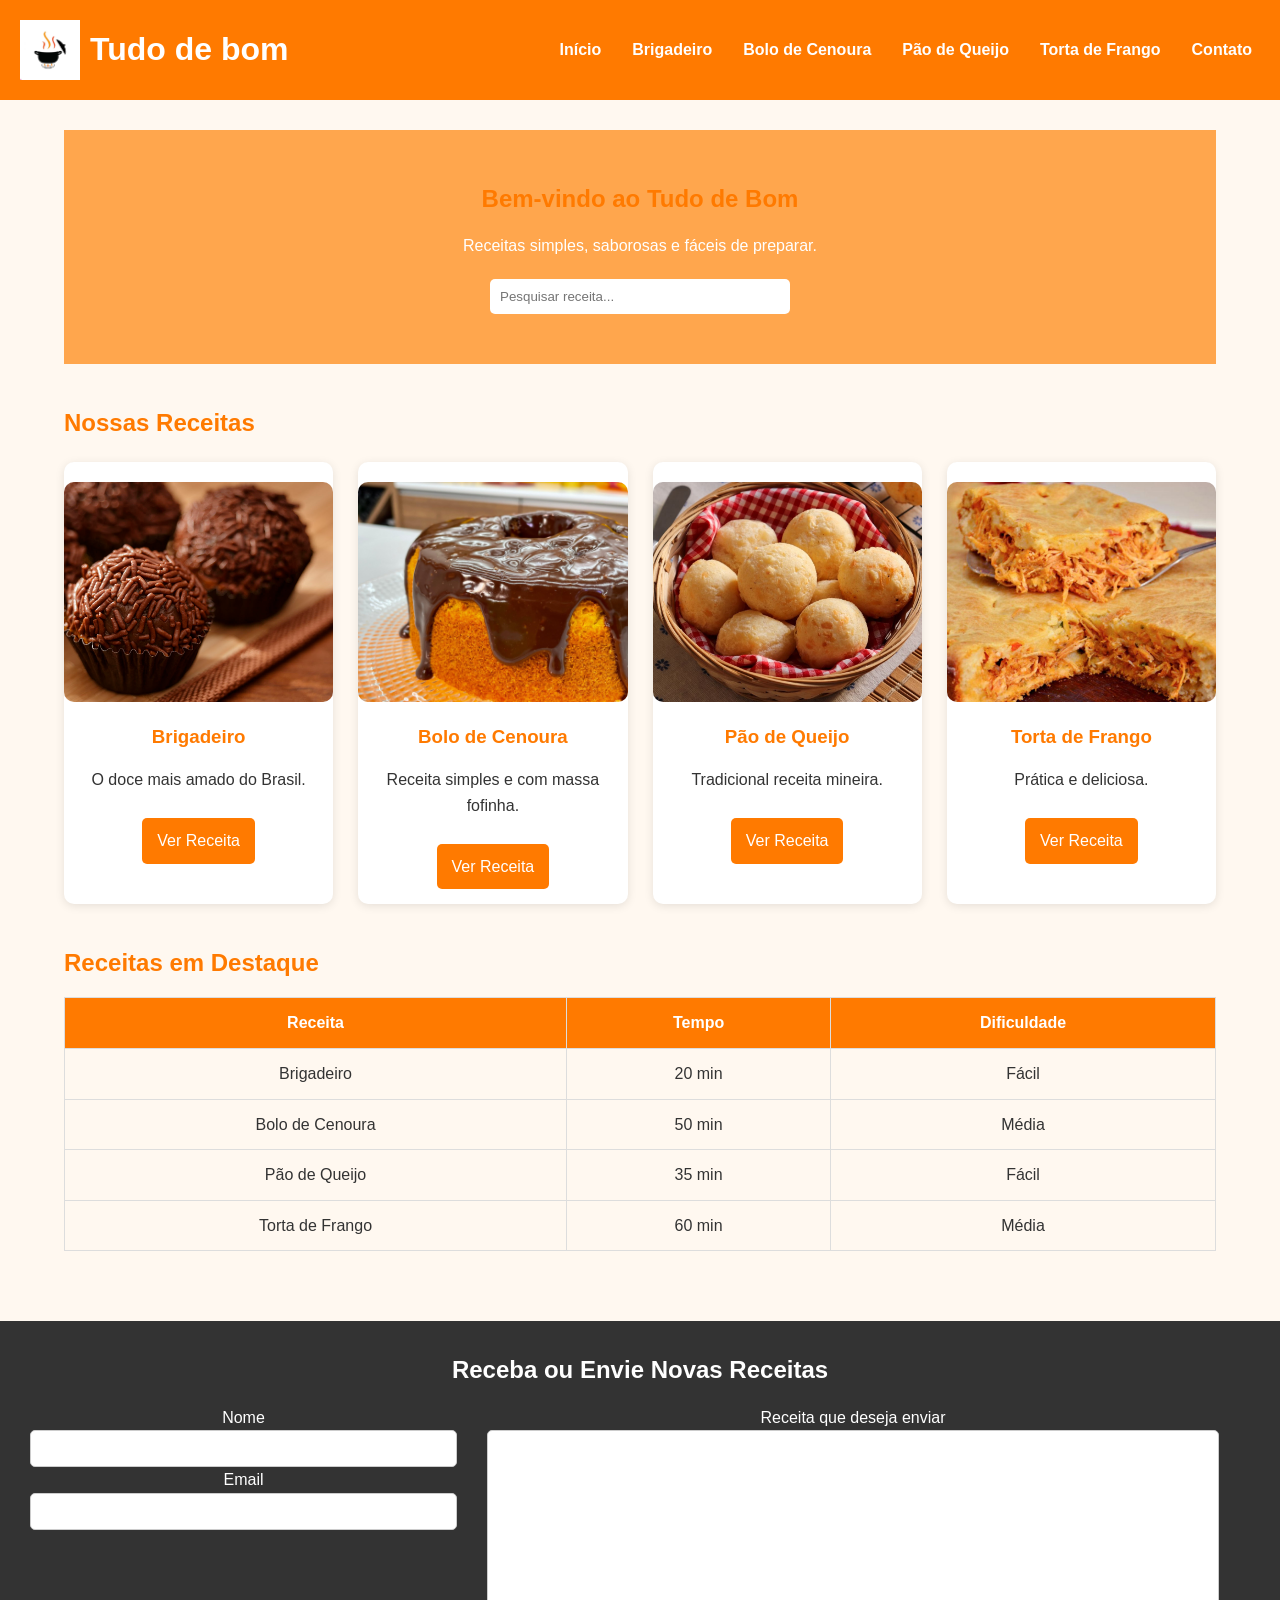
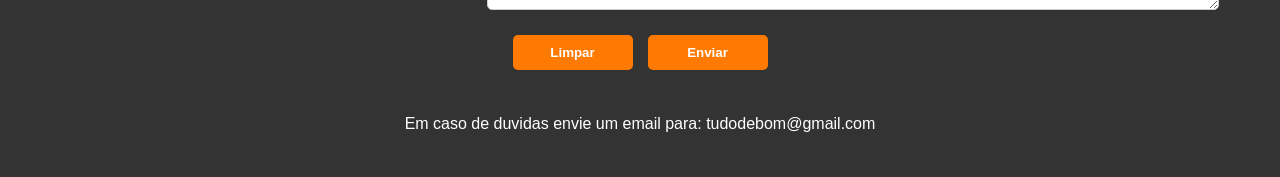
<file: projetoIDPW/index.html>
<!DOCTYPE html>
<html lang="pt-BR">

<head>
    <meta charset="UTF-8">
    <meta name="viewport" content="width=device-width, initial-scale=1.0">
    <title>Tudo de Bom</title>

    <link rel="icon" href="imagens/logo.png">

    <link rel="stylesheet" href="style.css">
</head>

<body>

<header>

    <div class="logo">
        <img src="imagens/logo.png" alt="Logo Tudo de Bom">
    <span>Tudo de bom</span>
    </div>

    <nav>
        <a href="index.html">Início</a>
        <a href="brigadeiro.html">Brigadeiro</a>
        <a href="bolo.html">Bolo de Cenoura</a>
        <a href="paodequeijo.html">Pão de Queijo</a>
        <a href="torta.html">Torta de Frango</a>
        <a href="#contato">Contato</a>
    </nav>

</header>

<main>

    <section class="banner">

        <h1>Bem-vindo ao Tudo de Bom</h1>

        <p>
            Receitas simples, saborosas e fáceis de preparar.
        </p>

        <input type="search"
               placeholder="Pesquisar receita..."
               aria-label="Pesquisar receita">

    </section>

    <section>

        <h2>Nossas Receitas</h2>

        <div class="receitas">

            <article class="card">

                <img src="imagens/brigadeiro.jpg"
                     alt="Brigadeiros de chocolate">

                <h3>Brigadeiro</h3>

                <p>
                    O doce mais amado do Brasil.
                </p>

                <a href="brigadeiro.html">
                    Ver Receita
                </a>

            </article>

            <article class="card">

                <img src="imagens/bolo.jpg"
                     alt="Bolo de cenoura com cobertura de chocolate">

                <h3>Bolo de Cenoura</h3>

                <p>
                    Receita simples e com massa fofinha.
                </p>

                <a href="bolo.html">
                    Ver Receita
                </a>

            </article>

            <article class="card">

                <img src="imagens/paodequeijo.jpg"
                     alt="Pães de queijo assados">

                <h3>Pão de Queijo</h3>

                <p>
                    Tradicional receita mineira.
                </p>

                <a href="paodequeijo.html">
                    Ver Receita
                </a>

            </article>

            <article class="card">

                <img src="imagens/torta.jpg"
                     alt="Torta de frango caseira">

                <h3>Torta de Frango</h3>

                <p>
                    Prática e deliciosa.
                </p>

                <a href="torta.html">
                    Ver Receita
                </a>

            </article>

        </div>

    </section>

    <section>

        <h2>Receitas em Destaque</h2>

        <table>

            <tr>
                <th>Receita</th>
                <th>Tempo</th>
                <th>Dificuldade</th>
            </tr>

            <tr>
                <td>Brigadeiro</td>
                <td>20 min</td>
                <td>Fácil</td>
            </tr>

            <tr>
                <td>Bolo de Cenoura</td>
                <td>50 min</td>
                <td>Média</td>
            </tr>

            <tr>
                <td>Pão de Queijo</td>
                <td>35 min</td>
                <td>Fácil</td>
            </tr>

            <tr>
                <td>Torta de Frango</td>
                <td>60 min</td>
                <td>Média</td>
            </tr>

        </table>

    </section>

</main>

<footer id="contato">

    <h2>Receba ou Envie Novas Receitas</h2>

    <form>

        <div class="campos">

    <div class="esquerda">

        <label for="nome">Nome</label>
        <input type="text" id="nome" minlength="3" required>

        <label for="email">Email</label>
        <input type="email" id="email" required>
        </div>

    <div class="direita">

        <label for="mensagem">Receita que deseja enviar</label>
        <textarea id="mensagem"></textarea>

        </div>

     </div>
        
    <div class="botoes">
        <button type="reset">Limpar</button>
        <button type="submit">Enviar</button>

       </div>

    </form>

    <br>

    <p>
       Em caso de duvidas envie um email para:
        tudodebom@gmail.com
    </p>

</footer>

<div vw class="enabled">
    <div vw-access-button class="active"></div>

    <div vw-plugin-wrapper>
        <div class="vw-plugin-top-wrapper"></div>
    </div>
</div>

<script src="https://vlibras.gov.br/app/vlibras-plugin.js"></script>

<script>
    new window.VLibras.Widget('https://vlibras.gov.br/app');
</script>

</body>
</html>
</file>
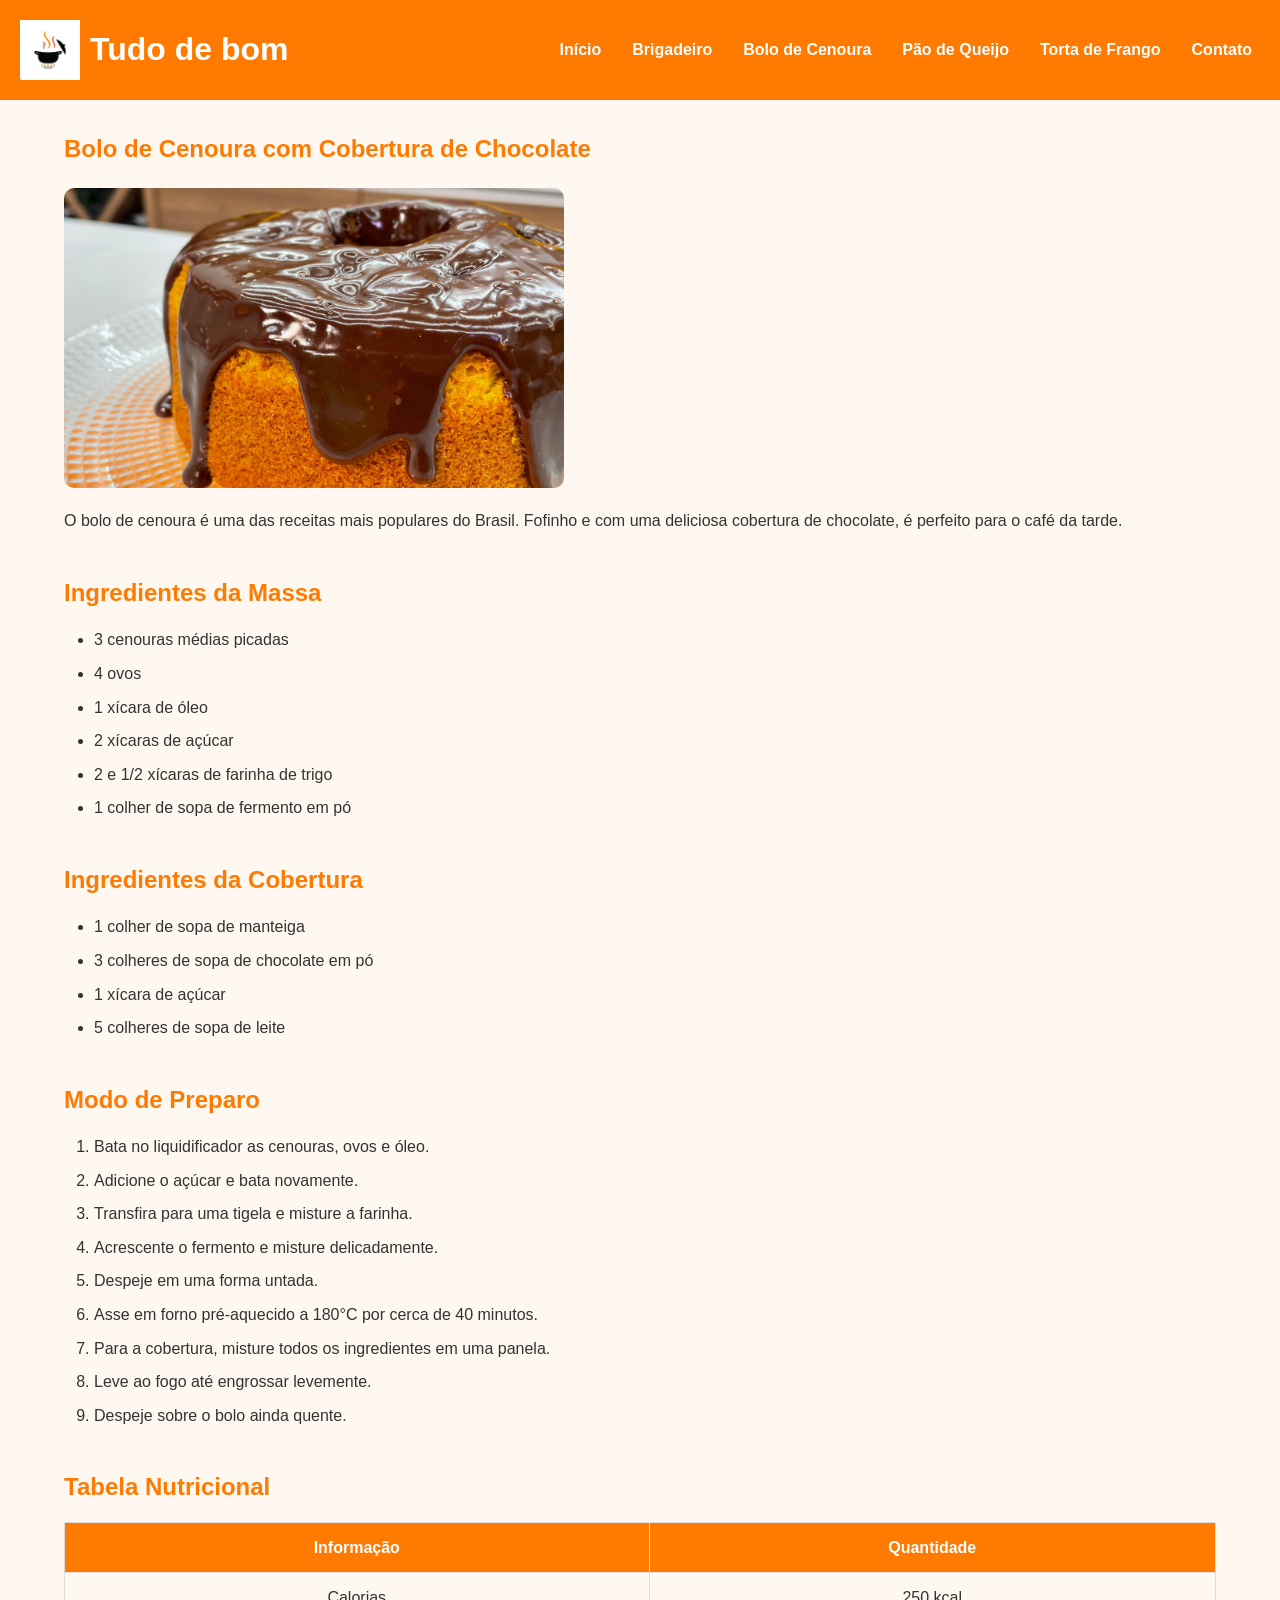
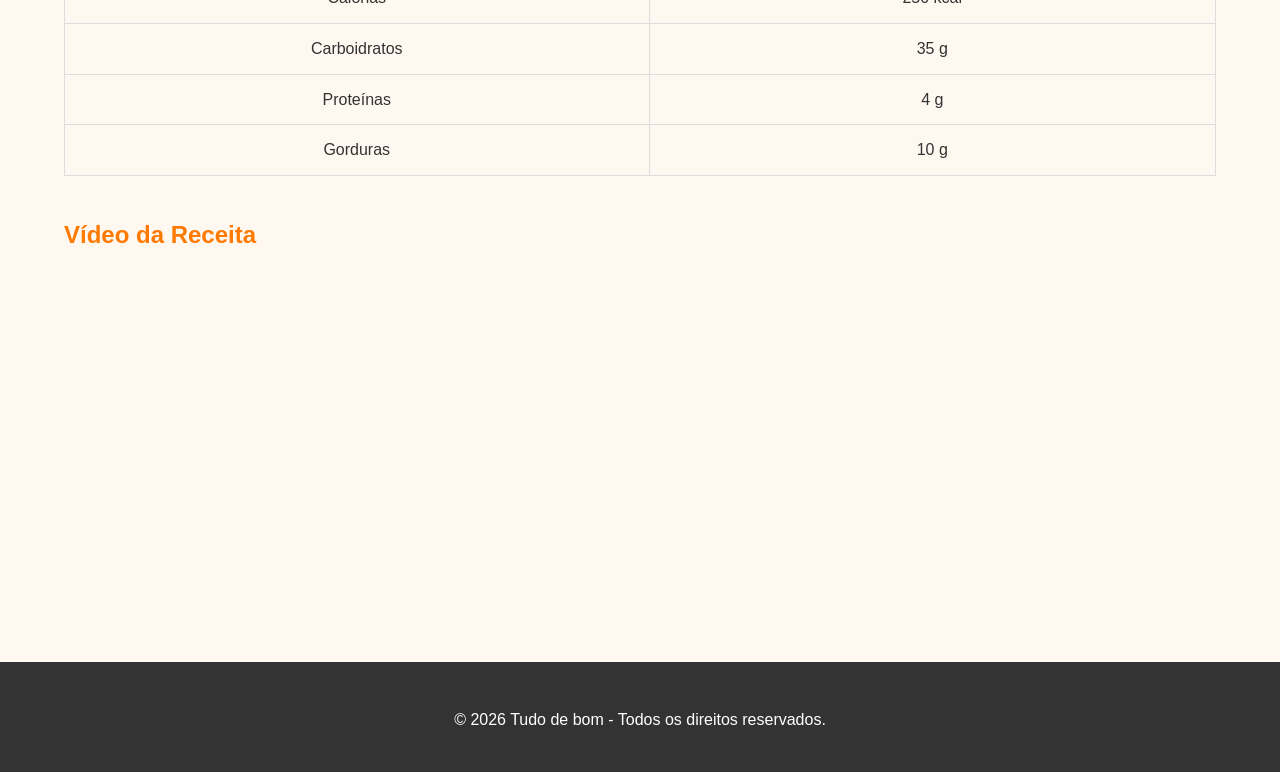
<file: projetoIDPW/bolo.html>
<!DOCTYPE html>
<html lang="pt-BR">
<head>
    <meta charset="UTF-8">
    <meta name="viewport" content="width=device-width, initial-scale=1.0">
    <title>Bolo de Cenoura - Tudo de Bom</title>

    <link rel="icon" href="imagens/logo.png">

    <link rel="stylesheet" href="style.css">
</head>

<body>

<header>
    <div class="logo">
        <img src="imagens/logo.png" alt="Logo Tudo de Bom">
    <span>Tudo de bom</span>
    </div>

    <nav>
        <a href="index.html">Início</a>
        <a href="brigadeiro.html">Brigadeiro</a>
        <a href="bolo.html">Bolo de Cenoura</a>
        <a href="paodequeijo.html">Pão de Queijo</a>
        <a href="torta.html">Torta de Frango</a>
        <a href="index.html#contato">Contato</a>
    </nav>
</header>

<main>

    <section>
        <h1>Bolo de Cenoura com Cobertura de Chocolate</h1>

        <img src="imagens/bolo.jpg"
             alt="Bolo de cenoura com cobertura de chocolate">

        <p>
            O bolo de cenoura é uma das receitas mais populares do Brasil.
            Fofinho e com uma deliciosa cobertura de chocolate, é perfeito
            para o café da tarde.
        </p>
    </section>

    <section>
        <h2>Ingredientes da Massa</h2>

        <ul>
            <li>3 cenouras médias picadas</li>
            <li>4 ovos</li>
            <li>1 xícara de óleo</li>
            <li>2 xícaras de açúcar</li>
            <li>2 e 1/2 xícaras de farinha de trigo</li>
            <li>1 colher de sopa de fermento em pó</li>
        </ul>
    </section>

    <section>
        <h2>Ingredientes da Cobertura</h2>

        <ul>
            <li>1 colher de sopa de manteiga</li>
            <li>3 colheres de sopa de chocolate em pó</li>
            <li>1 xícara de açúcar</li>
            <li>5 colheres de sopa de leite</li>
        </ul>
    </section>

    <section>
        <h2>Modo de Preparo</h2>

        <ol>
            <li>Bata no liquidificador as cenouras, ovos e óleo.</li>
            <li>Adicione o açúcar e bata novamente.</li>
            <li>Transfira para uma tigela e misture a farinha.</li>
            <li>Acrescente o fermento e misture delicadamente.</li>
            <li>Despeje em uma forma untada.</li>
            <li>Asse em forno pré-aquecido a 180°C por cerca de 40 minutos.</li>
            <li>Para a cobertura, misture todos os ingredientes em uma panela.</li>
            <li>Leve ao fogo até engrossar levemente.</li>
            <li>Despeje sobre o bolo ainda quente.</li>
        </ol>
    </section>

    <section>
        <h2>Tabela Nutricional</h2>

        <table>
            <tr>
                <th>Informação</th>
                <th>Quantidade</th>
            </tr>

            <tr>
                <td>Calorias</td>
                <td>250 kcal</td>
            </tr>

            <tr>
                <td>Carboidratos</td>
                <td>35 g</td>
            </tr>

            <tr>
                <td>Proteínas</td>
                <td>4 g</td>
            </tr>

            <tr>
                <td>Gorduras</td>
                <td>10 g</td>
            </tr>
        </table>
    </section>

    <section>
        <h2>Vídeo da Receita</h2>

        <iframe
            width="560"
            height="315"
            src="https://www.youtube.com/embed/o_c_8iBfXz4"
            title="Receita de Bolo de Cenoura"
            allowfullscreen>
        </iframe>
    </section>
</main>

<footer>

    <p>
        © 2026 Tudo de bom - Todos os direitos reservados.
    </p>

</footer>

<div vw class="enabled">
    <div vw-access-button class="active"></div>
    <div vw-plugin-wrapper>
        <div class="vw-plugin-top-wrapper"></div>
    </div>
</div>

<script src="https://vlibras.gov.br/app/vlibras-plugin.js"></script>

<script>
    new window.VLibras.Widget('https://vlibras.gov.br/app');
</script>

</body>
</html>
</file>
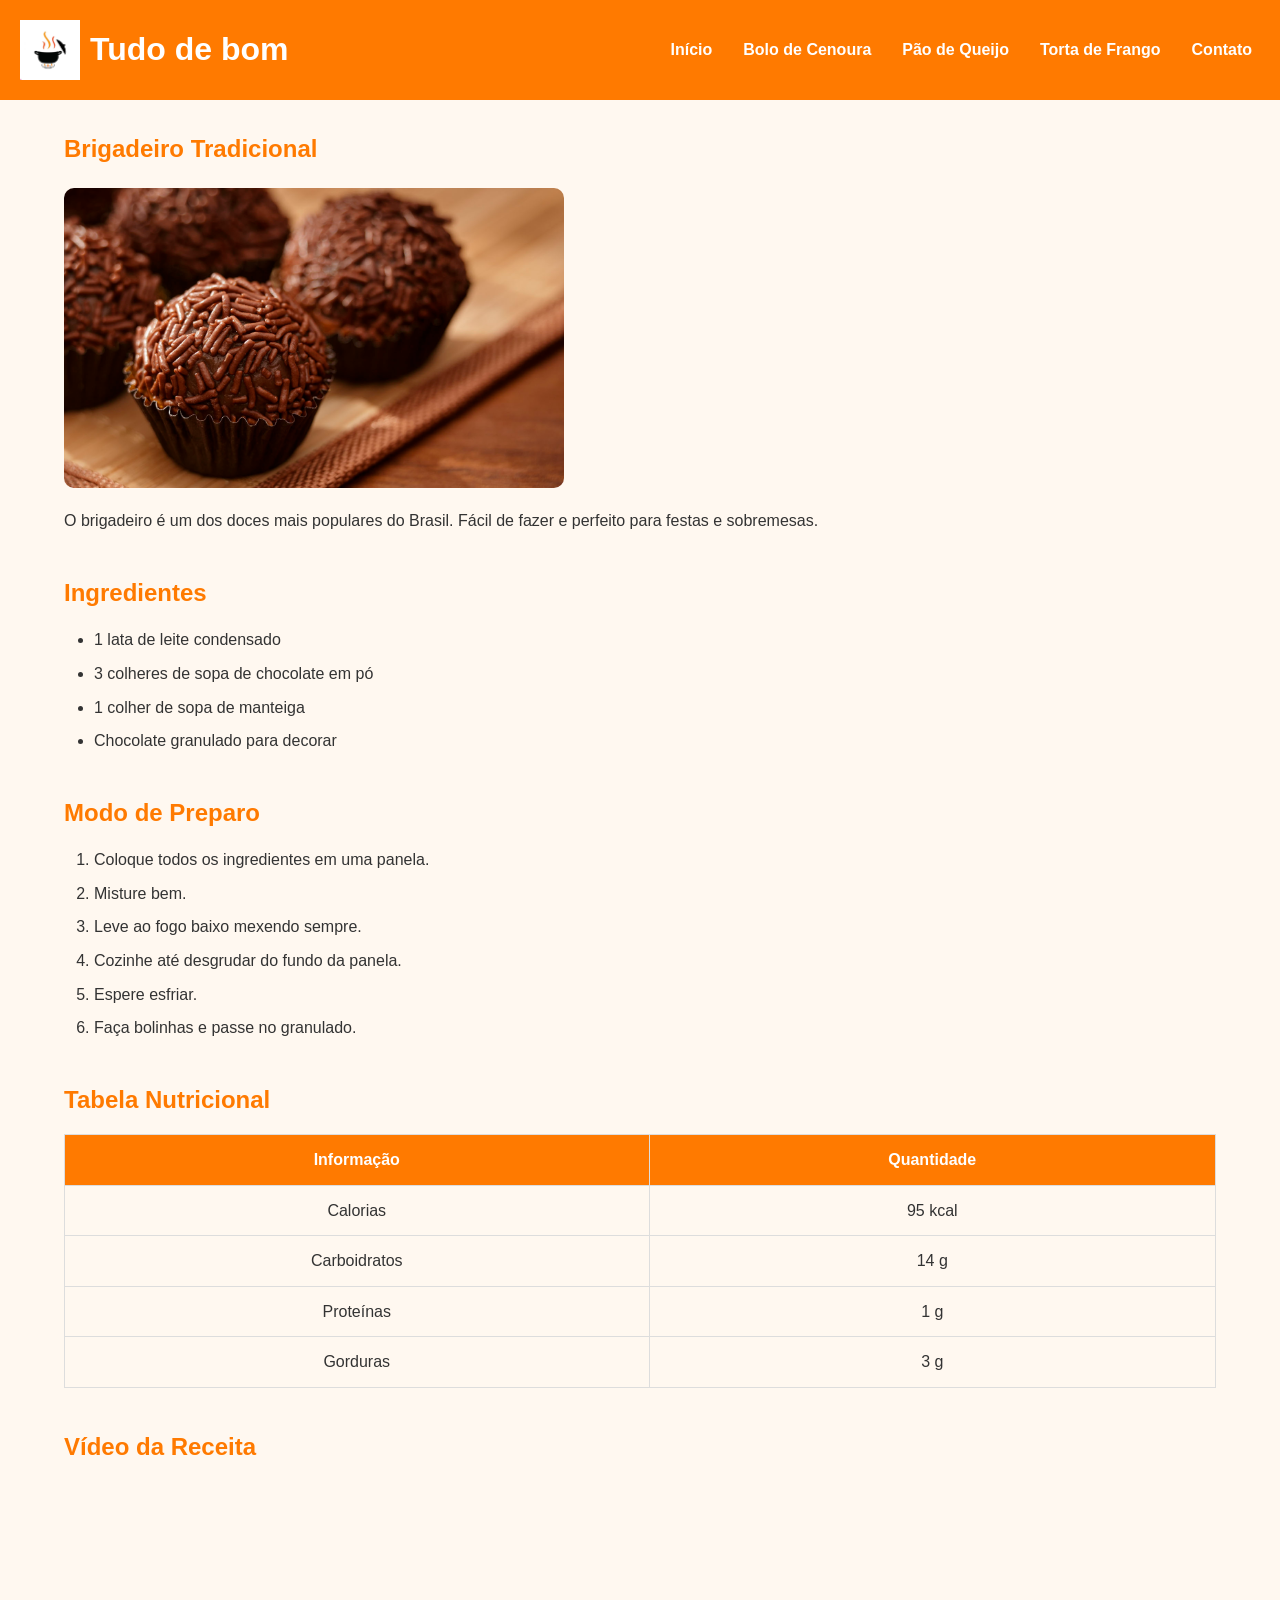
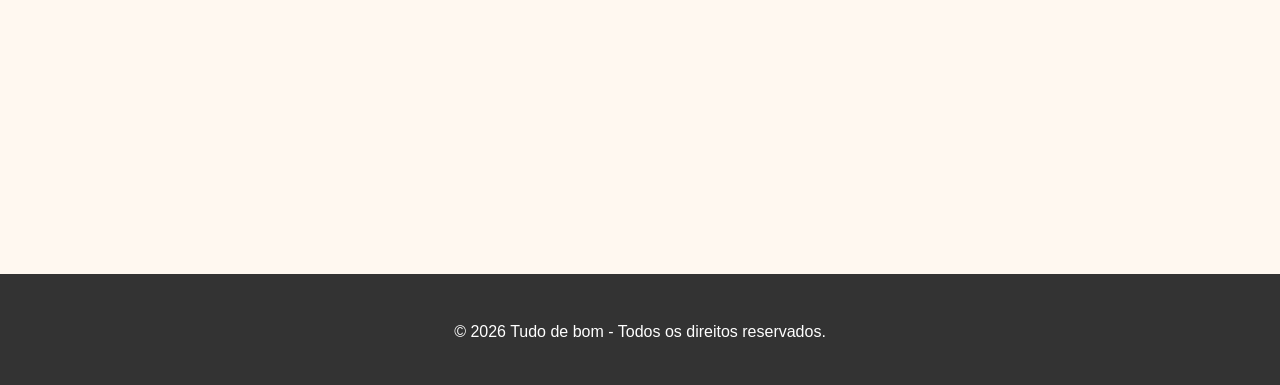
<file: projetoIDPW/brigadeiro.html>
<!DOCTYPE html>
<html lang="pt-BR">
<head>
    <meta charset="UTF-8">
    <meta name="viewport" content="width=device-width, initial-scale=1.0">
    <title>Brigadeiro - Tudo de Bom</title>
     
    <link rel="icon" href="imagens/logo.png">

    <link rel="stylesheet" href="style.css">
</head>

<body>

<header>
    <div class="logo">
        <img src="imagens/logo.png" alt="Logo Tudo de Bom">
    <span>Tudo de bom</span>
    </div>

    <nav>
        <a href="index.html">Início</a>
        <a href="bolo.html">Bolo de Cenoura</a>
        <a href="paodequeijo.html">Pão de Queijo</a>
        <a href="torta.html">Torta de Frango</a>
        <a href="#contato">Contato</a>
    </nav>
</header>

<main>

    <section>
        <h1>Brigadeiro Tradicional</h1>

        <img src="imagens/brigadeiro.jpg"
             alt="Brigadeiros de chocolate enrolados em uma bandeja">

        <p>
            O brigadeiro é um dos doces mais populares do Brasil.
            Fácil de fazer e perfeito para festas e sobremesas.
        </p>
    </section>

    <section>
        <h2>Ingredientes</h2>

        <ul>
            <li>1 lata de leite condensado</li>
            <li>3 colheres de sopa de chocolate em pó</li>
            <li>1 colher de sopa de manteiga</li>
            <li>Chocolate granulado para decorar</li>
        </ul>
    </section>

    <section>
        <h2>Modo de Preparo</h2>

        <ol>
            <li>Coloque todos os ingredientes em uma panela.</li>
            <li>Misture bem.</li>
            <li>Leve ao fogo baixo mexendo sempre.</li>
            <li>Cozinhe até desgrudar do fundo da panela.</li>
            <li>Espere esfriar.</li>
            <li>Faça bolinhas e passe no granulado.</li>
        </ol>
    </section>

    <section>
        <h2>Tabela Nutricional</h2>

        <table>
            <tr>
                <th>Informação</th>
                <th>Quantidade</th>
            </tr>

            <tr>
                <td>Calorias</td>
                <td>95 kcal</td>
            </tr>

            <tr>
                <td>Carboidratos</td>
                <td>14 g</td>
            </tr>

            <tr>
                <td>Proteínas</td>
                <td>1 g</td>
            </tr>

            <tr>
                <td>Gorduras</td>
                <td>3 g</td>
            </tr>
        </table>
    </section>

    <section>
        <h2>Vídeo da Receita</h2>

        <iframe
            width="560"
            height="315"
            src="https://www.youtube.com/embed/6b8mygSR51s"
            title="Receita de Brigadeiro"
            allowfullscreen>
        </iframe>
    </section>

</main>

<footer>

    <p>
        © 2026 Tudo de bom - Todos os direitos reservados.
    </p>

</footer>

<div vw class="enabled">
    <div vw-access-button class="active"></div>
    <div vw-plugin-wrapper>
        <div class="vw-plugin-top-wrapper"></div>
    </div>
</div>

<script src="https://vlibras.gov.br/app/vlibras-plugin.js"></script>

<script>
    new window.VLibras.Widget('https://vlibras.gov.br/app');
</script>

</body>
</html>
</file>
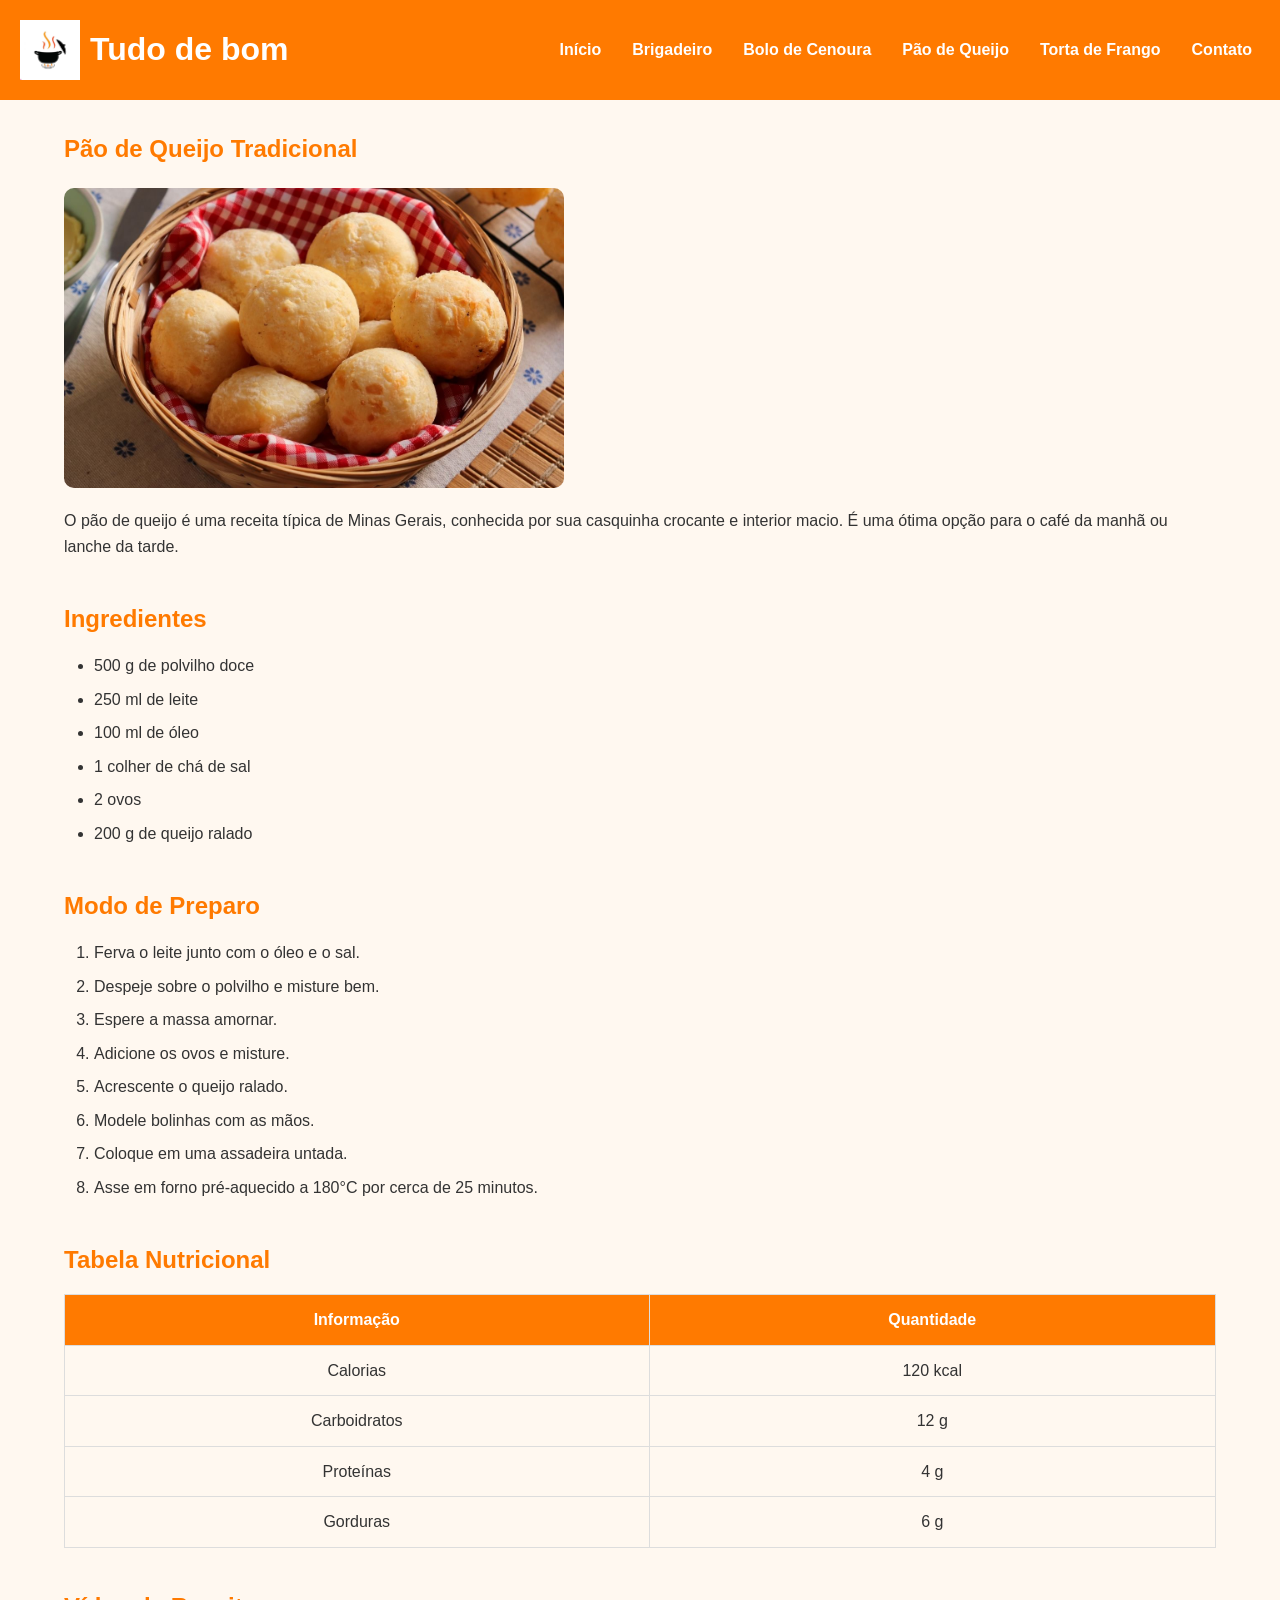
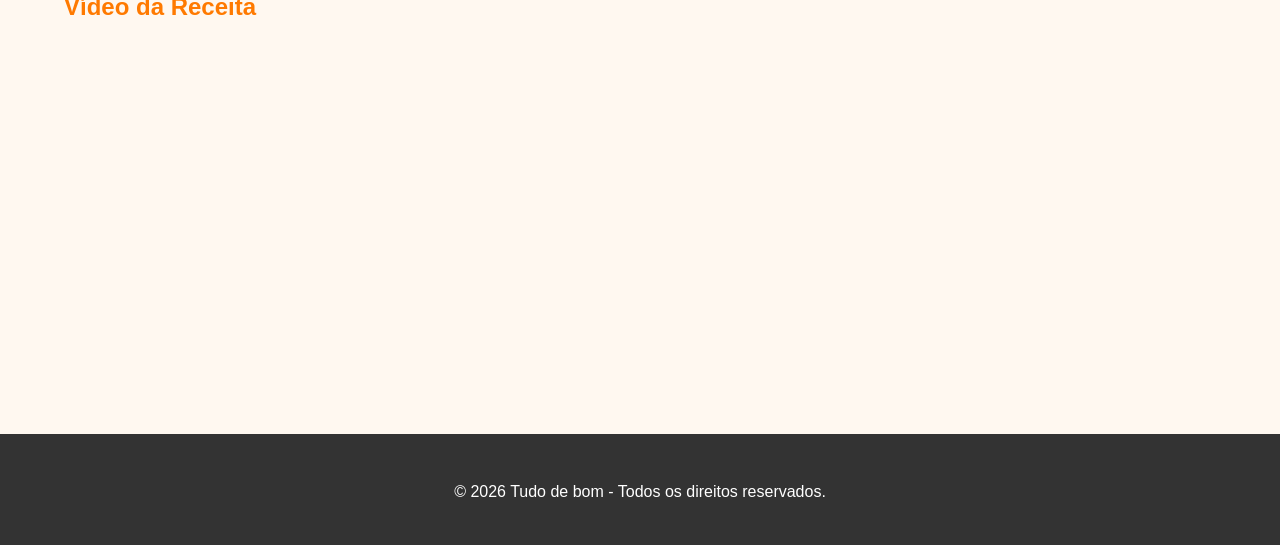
<file: projetoIDPW/paodequeijo.html>
<!DOCTYPE html>
<html lang="pt-BR">
<head>
    <meta charset="UTF-8">
    <meta name="viewport" content="width=device-width, initial-scale=1.0">
    <title>Pão de Queijo - Tudo de Bom</title>

    <link rel="icon" href="imagens/logo.png"> 

    <link rel="stylesheet" href="style.css">
</head>

<body>

<header>
    <div class="logo">
        <img src="imagens/logo.png" alt="Logo Tudo de Bom">
    <span>Tudo de bom</span>
    </div>

    <nav>
        <a href="index.html">Início</a>
        <a href="brigadeiro.html">Brigadeiro</a>
        <a href="bolo.html">Bolo de Cenoura</a>
        <a href="paodequeijo.html">Pão de Queijo</a>
        <a href="torta.html">Torta de Frango</a>
        <a href="index.html#contato">Contato</a>
    </nav>
</header>

<main>

    <section>
        <h1>Pão de Queijo Tradicional</h1>

        <img src="imagens/paodequeijo.jpg"
             alt="Pães de queijo dourados servidos em uma cesta">

        <p>
            O pão de queijo é uma receita típica de Minas Gerais,
            conhecida por sua casquinha crocante e interior macio.
            É uma ótima opção para o café da manhã ou lanche da tarde.
        </p>
    </section>

    <section>
        <h2>Ingredientes</h2>

        <ul>
            <li>500 g de polvilho doce</li>
            <li>250 ml de leite</li>
            <li>100 ml de óleo</li>
            <li>1 colher de chá de sal</li>
            <li>2 ovos</li>
            <li>200 g de queijo ralado</li>
        </ul>
    </section>

    <section>
        <h2>Modo de Preparo</h2>

        <ol>
            <li>Ferva o leite junto com o óleo e o sal.</li>
            <li>Despeje sobre o polvilho e misture bem.</li>
            <li>Espere a massa amornar.</li>
            <li>Adicione os ovos e misture.</li>
            <li>Acrescente o queijo ralado.</li>
            <li>Modele bolinhas com as mãos.</li>
            <li>Coloque em uma assadeira untada.</li>
            <li>Asse em forno pré-aquecido a 180°C por cerca de 25 minutos.</li>
        </ol>
    </section>

    <section>
        <h2>Tabela Nutricional</h2>

        <table>
            <tr>
                <th>Informação</th>
                <th>Quantidade</th>
            </tr>

            <tr>
                <td>Calorias</td>
                <td>120 kcal</td>
            </tr>

            <tr>
                <td>Carboidratos</td>
                <td>12 g</td>
            </tr>

            <tr>
                <td>Proteínas</td>
                <td>4 g</td>
            </tr>

            <tr>
                <td>Gorduras</td>
                <td>6 g</td>
            </tr>
        </table>
    </section>

    <section>
        <h2>Vídeo da Receita</h2>

        <iframe
            width="560"
            height="315"
            src="https://www.youtube.com/embed/gphdJnI8yag"
            title="Receita de Pão de Queijo"
            allowfullscreen>
        </iframe>
    </section>

</main>

<footer>

    <p>
        © 2026 Tudo de bom - Todos os direitos reservados.
    </p>

</footer>

<div vw class="enabled">
    <div vw-access-button class="active"></div>
    <div vw-plugin-wrapper>
        <div class="vw-plugin-top-wrapper"></div>
    </div>
</div>

<script src="https://vlibras.gov.br/app/vlibras-plugin.js"></script>

<script>
    new window.VLibras.Widget('https://vlibras.gov.br/app');
</script>

</body>
</html>
</file>
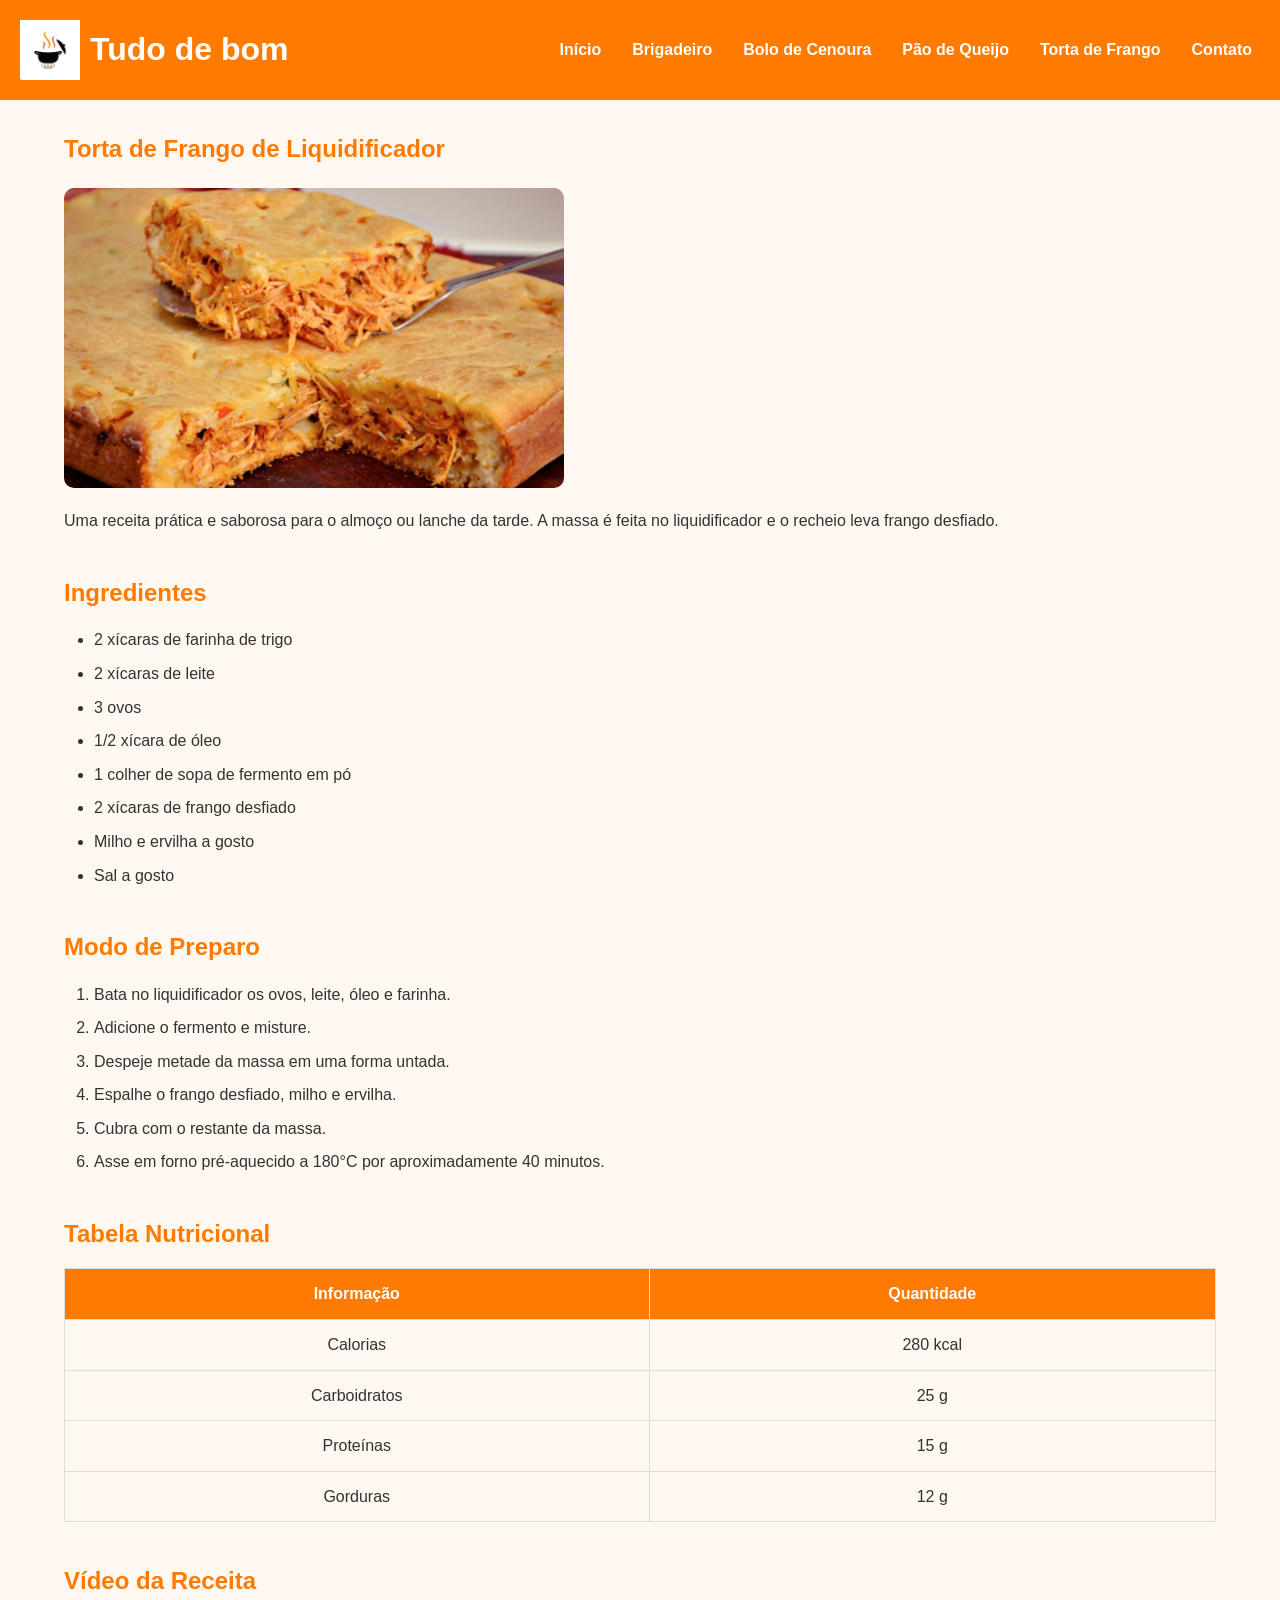
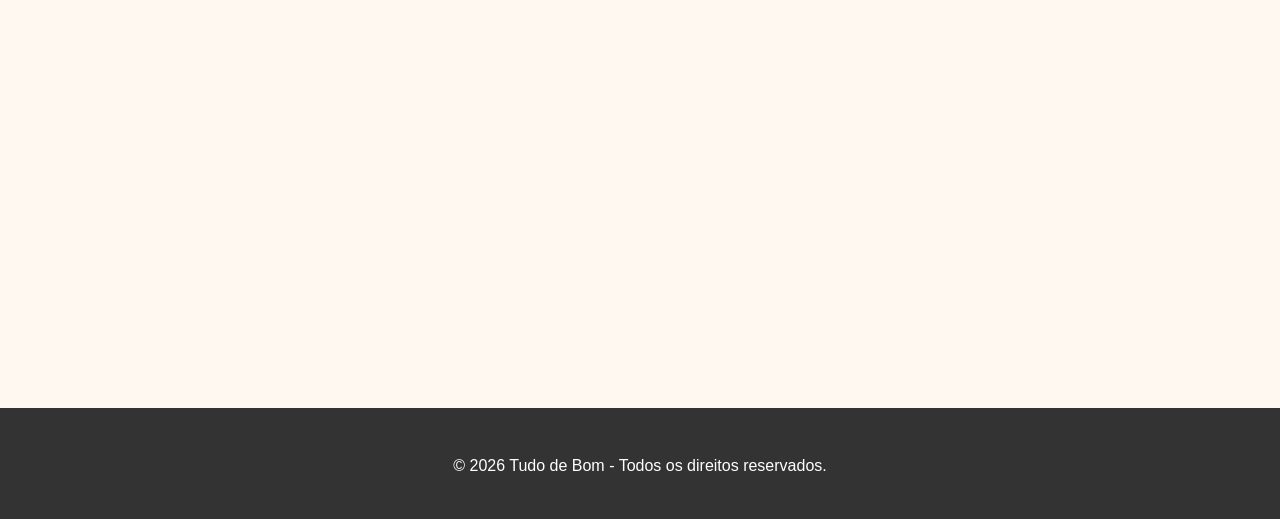
<file: projetoIDPW/torta.html>
<!DOCTYPE html>
<html lang="pt-BR">
<head>
    <meta charset="UTF-8">
    <meta name="viewport" content="width=device-width, initial-scale=1.0">
    <title>Torta de Frango - Tudo de Bom</title>

    <link rel="icon" href="imagens/logo.png">
    
    <link rel="stylesheet" href="style.css">
</head>

<body>

<header>
    <div class="logo">
        <img src="imagens/logo.png" alt="Logo Tudo de Bom">
    <span>Tudo de bom</span>
    </div>

    <nav>
        <a href="index.html">Início</a>
        <a href="brigadeiro.html">Brigadeiro</a>
        <a href="bolo.html">Bolo de Cenoura</a>
        <a href="paodequeijo.html">Pão de Queijo</a>
        <a href="torta.html">Torta de Frango</a>
        <a href="index.html#contato">Contato</a>
    </nav>
</header>

<main>

    <section>
        <h1>Torta de Frango de Liquidificador</h1>

        <img src="imagens/torta.jpg"
             alt="Fatia de torta de frango servida em um prato">

        <p>
            Uma receita prática e saborosa para o almoço ou lanche da tarde.
            A massa é feita no liquidificador e o recheio leva frango desfiado.
        </p>
    </section>

    <section>
        <h2>Ingredientes</h2>

        <ul>
            <li>2 xícaras de farinha de trigo</li>
            <li>2 xícaras de leite</li>
            <li>3 ovos</li>
            <li>1/2 xícara de óleo</li>
            <li>1 colher de sopa de fermento em pó</li>
            <li>2 xícaras de frango desfiado</li>
            <li>Milho e ervilha a gosto</li>
            <li>Sal a gosto</li>
        </ul>
    </section>

    <section>
        <h2>Modo de Preparo</h2>

        <ol>
            <li>Bata no liquidificador os ovos, leite, óleo e farinha.</li>
            <li>Adicione o fermento e misture.</li>
            <li>Despeje metade da massa em uma forma untada.</li>
            <li>Espalhe o frango desfiado, milho e ervilha.</li>
            <li>Cubra com o restante da massa.</li>
            <li>Asse em forno pré-aquecido a 180°C por aproximadamente 40 minutos.</li>
        </ol>
    </section>

    <section>
        <h2>Tabela Nutricional</h2>

        <table>
            <tr>
                <th>Informação</th>
                <th>Quantidade</th>
            </tr>

            <tr>
                <td>Calorias</td>
                <td>280 kcal</td>
            </tr>

            <tr>
                <td>Carboidratos</td>
                <td>25 g</td>
            </tr>

            <tr>
                <td>Proteínas</td>
                <td>15 g</td>
            </tr>

            <tr>
                <td>Gorduras</td>
                <td>12 g</td>
            </tr>
        </table>
    </section>

    <section>
        <h2>Vídeo da Receita</h2>

        <iframe
            width="560"
            height="315"
            src="https://www.youtube.com/embed/s3ICS7FgnAw"
            title="Receita de Torta de Frango"
            allowfullscreen>
        </iframe>
    </section>

</main>

<footer>

    <p>
        © 2026 Tudo de Bom - Todos os direitos reservados.
    </p>

</footer>

<div vw class="enabled">
    <div vw-access-button class="active"></div>
    <div vw-plugin-wrapper>
        <div class="vw-plugin-top-wrapper"></div>
    </div>
</div>

<script src="https://vlibras.gov.br/app/vlibras-plugin.js"></script>

<script>
    new window.VLibras.Widget('https://vlibras.gov.br/app');
</script>

</body>
</html>
</file>
<file: projetoIDPW/style.css>
/*  Remove margens e espaçamentos padrões*/
*{
    margin:0;
    padding:0;
    box-sizing:border-box;
}

/* CORPO fonte, cores e espaçamento geral*/

body{
    font-family:Arial, Helvetica, sans-serif;
    background-color:#fff8f0;
    color:#333;
    line-height:1.6;
}

/* CABEÇALHO Logo e menu de navegação */

header{
    background-color:#ff7a00;
    padding:20px;
    display:flex;
    justify-content:space-between;
    align-items:center;
    flex-wrap:wrap;
}

/*LOGO SITE*/
.logo{
    display:flex;
    align-items:center;
    gap:10px;
    color:white;
    font-size:2rem;
    font-weight:bold;
}

.logo img{
    width:60px;
    height:60px;
    object-fit:contain;
}

/* MENU NAVEGAÇÃO */

nav{
    display:flex;
    gap:15px;
    flex-wrap:wrap;
}

nav a{
    color:white;
    text-decoration:none;
    font-weight:bold;
    padding:8px;
}

nav a:hover{
    background-color:#e66a00;
    border-radius:5px;
}

/* ACESSIBILIDADE */

a:focus,
button:focus,
input:focus,
textarea:focus{
    outline:3px solid blue;
}

/* BANNER AREA PRINCIPAL DA PÁGINA */

.banner{
    text-align:center;
    padding:50px 20px;
    background-color:#ffa64d;
    color:white;
}

.banner h1{
    margin-bottom:15px;
}

.banner p{
    margin-bottom:20px;
}

.banner input{
    width:300px;
    max-width:90%;
    padding:10px;
    border:none;
    border-radius:5px;
}

/* CONTEÚDO */

main{
    width:90%;
    max-width:1200px;
    margin:auto;
    padding:30px 0;
}

/* RECEITAS */

.receitas{
    display:grid;
    grid-template-columns:repeat(auto-fit,minmax(250px,1fr));
    gap:25px;
    margin-top:20px;
}

main img{
    width:500px;
    height:300px;
    object-fit:cover;
    border-radius:10px;
    display:block;
    margin:20px auto;
}
/*RECEITAS*/

.card{
    background:white;
    border-radius:10px;
    box-shadow:0 2px 10px rgba(0,0,0,0.1);
    overflow:hidden;
    text-align:center;
}

/*IMAGEM RECEITAS*/
.card img{
    width:100%;
    height:220px;
    object-fit:cover;
}

.card h3{
    margin:15px 0;
    color:#ff7a00;
}

.card p{
    padding:0 15px;
}

.card a{
    display:inline-block;
    margin:15px;
    padding:10px 15px;
    background:#ff7a00;
    color:white;
    text-decoration:none;
    border-radius:5px;
}

.card a:hover{
    background:#e66a00;
}

/* IMAGENS DAS RECEITAS */

main img{
    max-width:100%;
    border-radius:10px;
    margin:20px 0;
}

/* SEÇÕES */

section{
    margin-bottom:40px;
}

h1{
    color:#ff7a00;
    margin-bottom:15px;
}

h2{
    color:#ff7a00;
    margin-bottom:15px;
}

p{
    margin-bottom:10px;
}

/* LISTAS */

ul,
ol{
    margin-left:30px;
}

li{
    margin-bottom:8px;
}

/* TABELA NUTRICIONAL */

table{
    width:100%;
    border-collapse:collapse;
    margin-top:15px;
}

th{
    background:#ff7a00;
    color:white;
}

th,
td{
    border:1px solid #ddd;
    padding:12px;
    text-align:center;
}

/* VÍDEO */

iframe{
    max-width:100%;
    border:none;
    border-radius:10px;
}

/* FORMULÁRIO */

form{
    display:flex;
    flex-direction:column;
    gap:10px;
    max-width:100%;
}

input,
textarea{
    padding:10px;
    border:1px solid #ccc;
    border-radius:5px;
}

textarea{
    min-height:120px;
}

/*BOTÕES*/

button{
    width:120px;
    padding:10px;
    border:none;
    border-radius:5px;
    cursor:pointer;
    background:#ff7a00;
    color:white;
    font-weight:bold;
}

button:hover{
    background:#e66a00;
}

.campos{
    display:flex;
    gap:30px;
    width:100%;
}

.esquerda{
    width:35%;
    display:flex;
    flex-direction:column;
}

.direita{
    width:60%;
    display:flex;
    flex-direction:column;
}

.direita textarea{
    height:180px;
}

.botoes{
    display:flex;
    gap:15px;
    justify-content:center;
    margin-top:15px;
}

.botoes button{
    width:120px;
}

/* RODAPÉ */

footer{
    background:#333;
    color:white;
    padding:30px;
    text-align:center;
}

footer h2{
    color:white;
}

footer p{
    margin-top:15px;
}

/* RESPONSIVIDADE */

@media(max-width:768px){

    header{
        flex-direction:column;
        text-align:center;
        gap:15px;
    }
    .campos{
        flex-direction:column;
    }

    .esquerda,
    .direita{
        width:100%
    }

    nav{
        justify-content:center;
    }

    .banner{
        padding:30px 15px;
    }

    h1{
        font-size:1.8rem;
    }

    iframe{
        width:100%;
        height:250px;
    }

}
</file>
